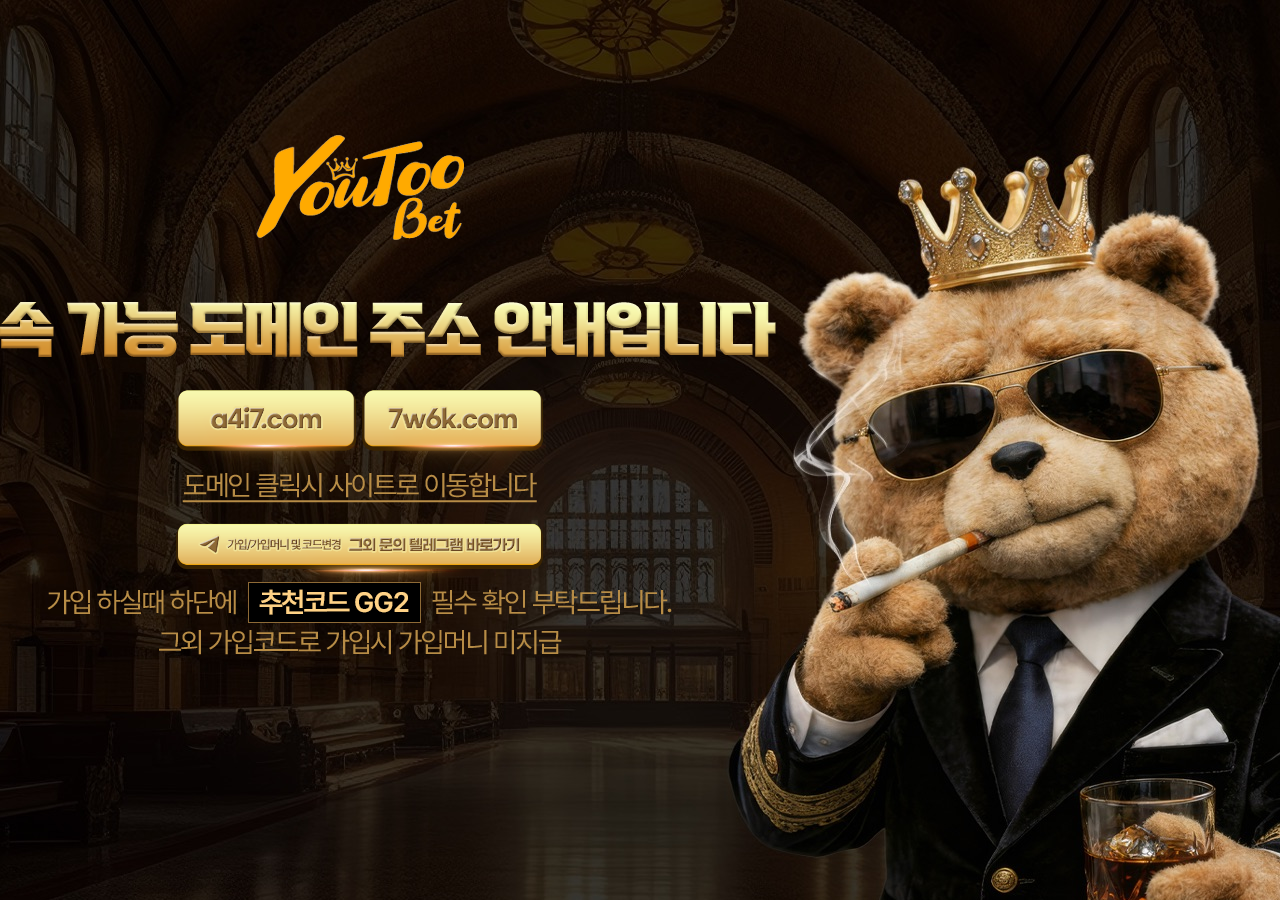
<file: index.html>
<!doctype html>
<html lang="kr">

<head>
  <meta charset="utf-8" />
  <meta http-equiv="X-UA-Compatible" content="ie=edge" />
  <meta name="viewport"
    content="width=device-width, initial-scale=1, maximum-scale=1, minimum-scale=1.0, user-scalable=no" />

  <meta name="robots" content="index,follow" />
  <meta name="Yeti" content="index,follow" />
  <meta name="googlebot" content="index,follow" />
  <meta name="googlebot-image" content="index,follow" />
  <meta name="Daumoa" content="index,follow" />

  <link rel="icon" href="./favicon.ico">
  <link rel="shortcut icon" href="./favicon.ico">

  <link rel="apple-touch-icon" href="./images/logo.png" />
  <link rel="manifest" href="./manifest.json" />
  <link rel="stylesheet" href="./index.css" />

  <title>유투벳 | 유투벳평생주소안내</title>
  <meta name="description" content="유투벳, 유투벳정, 유투벳카, 카지노, 스포츠, 바카라 접속 가능한 평생주소안내 사이트입니다.">
  <meta property="og:type" content="website">
  <meta property="og:title" content="유투벳 | 유투벳평생주소안내">
  <meta property="og:description" content="유투벳, 유투벳정, 유투벳카, 카지노, 스포츠, 바카라 접속 가능한 평생주소안내 사이트입니다.">
  <meta property="og:image" content="./images/og-img.jpeg">
  <meta property="og:url" content="https://www.xn--2r5bore6v.com">
  <meta name="twitter:card" content="summary_large_image">
  <meta name="twitter:title" content="유투벳 ㅣ 유투벳평생주소안내">
  <meta name="twitter:description" content="유투벳, 유투벳정, 유투벳카, 카지노, 스포츠, 바카라 접속 가능한 평생주소안내 사이트입니다. ">
  <meta name="twitter:image"
    content="https://static.wixstatic.com/media/5f8fb3_c7aa204e584b4f91a3d025de2ddc0fef%7Emv2.png/v1/fit/w_2500,h_1330,al_c/5f8fb3_c7aa204e584b4f91a3d025de2ddc0fef%7Emv2.png">
</head>

<body>
  <div class="wrapper">
    <div class="animate">
      <img src="./images/logo.png" class="logo" />
    </div>
    <div class="btn-container">
      <div class="btn btn1" onclick="location.href = 'http://a4i7.com/';">
        <img src="./images/button_1.png" />
      </div>
      <div class="btn btn2" onclick="location.href = 'http://7w6k.com/';">
        <img src="./images/button_2.png" />
      </div>
    </div>
    <img src="./images/link_text.png" class="link" />
    <div class="btn btn3" onclick="location.href = 'https://t.me/yt4885';">
      <img src="./images/button_3.png" />
    </div>
    <img src="./images/desc_text.png" class="desc" />
  </div>

  <script>
    window.addEventListener('DOMContentLoaded', () => {
      setTimeout(() => {
        document.querySelector('.animate').classList.add('show');
      }, 0);
    });
  </script>
</body>

</html>
</file>
<file: index.css>
body {
  background-image: url('./images/background-pc.jpeg');
  background-repeat: no-repeat;
  background-size: initial;
  background-position: top;
}

img {
  max-width: 90vw;
}

.wrapper {
  position: absolute;
  background-repeat: no-repeat;
  background-size: contain;
  display: flex;
  flex-direction: column;
  gap: 2px;
  align-items: center;
  justify-content: flex-end;
}
.animate {
  display: flex;
  flex-direction: column;
  align-items: center;
  opacity: 0;
  transform: scale(0.9);
  transition:
    opacity 0.3s ease,
    transform 1s ease;
  gap: 30px;
}
.animate.show {
  opacity: 1;
  transform: scale(1);
  transition-delay: 0.2s;
}
.logo {
  margin-bottom: 24px;
}
.btn-container {
  display: flex;
  width: 100%;
  justify-content: space-evenly;
  height: 18%;
}
.btn {
  width: 100%;
  background-repeat: no-repeat;
  background-size: cover;
  cursor: pointer;
}
.btn img {
  width: 100%;
}
.btn.btn3 {
  height: 15%;
}

/** pc */
@media (min-width: 1241px) {
  .wrapper {
    top: 15vh;
    left: 13.4895vw;
    width: 29.1667vw;
    aspect-ratio: calc(560 / 549);
  }
}

/** tablet */
@media (max-width: 1240px) {
  body {
    background-image: url('./images/background-mobile.jpeg');
    height: 100svh;
    background-position: top;
    background-size: cover;
  }
  .wrapper {
    bottom: 5vh;
    left: 13.5416vw;
    width: 72.9166vw;
    aspect-ratio: calc(560 / 549);
  }
}

/** mobile */
@media (max-width: 320px) {
  body {
    background-image: url('./images/background-mobile.jpeg');
  }
  .wrapper {
    bottom: 5vh;
    left: 5.9375vw;
    width: 87.9781vw;
    aspect-ratio: calc(281.52 / 276);
  }
}
</file>
